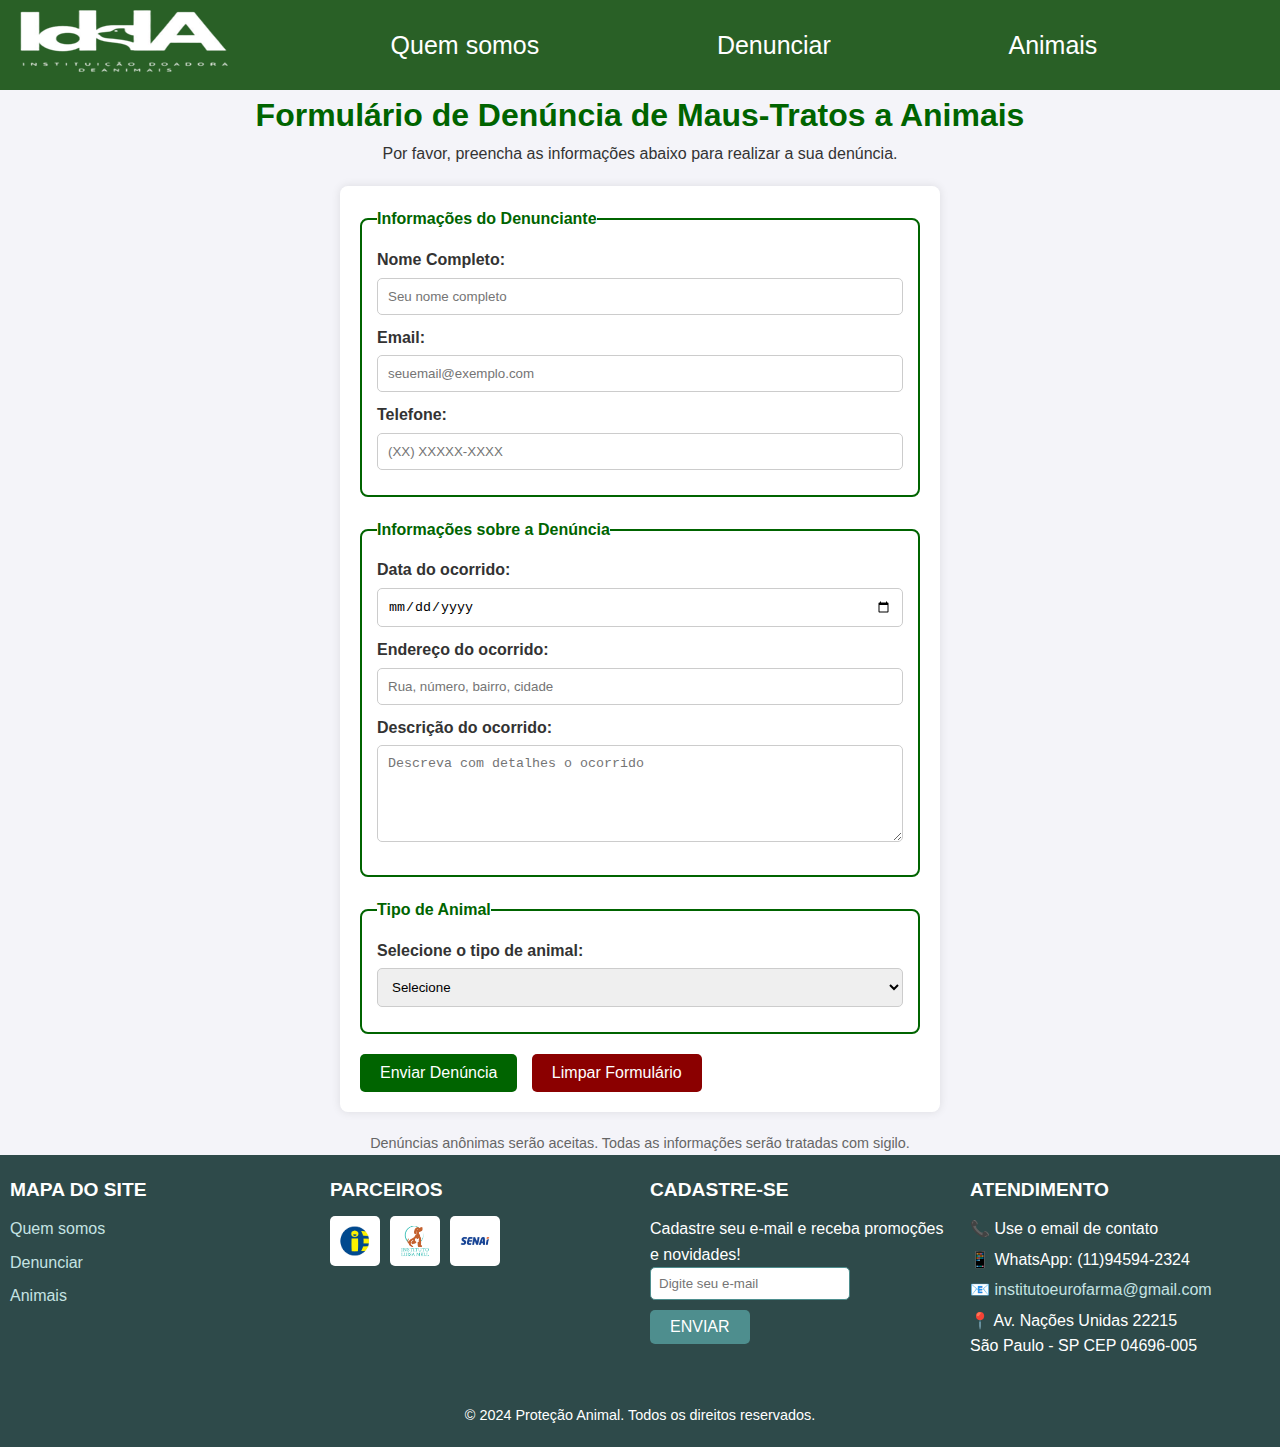
<file: Denuncie/Denunce.html>
<!DOCTYPE html>
<html lang="en">

<head>
    <meta charset="UTF-8">
    <meta name="viewport" content="width=device-width, initial-scale=1.0">
    <title>Instituição Doadora De Animais</title>
    <link rel="stylesheet" href="Denunce.css">
    <script src="Denunce.js" defer></script>
    <link rel="shortcut icon" href="../img/logo.png" type="image/x-icon">
</head>

<body>

    <header>
        <a href="../index/index.html"><img src="../img/logo.png" alt=""></a>
        <nav>
            <ul>
                <li><a href="../nosotros/nosotros.html">Quem somos</a></li>
                <li><a href="../Denuncie/Denunce.html">Denunciar</a></li>
                <li><a href="../animais/animais.html">Animais</a></li>

            </ul>
        </nav>

    </header>

    <div class="header">
        <h1>Formulário de Denúncia de Maus-Tratos a Animais</h1>
        <p>Por favor, preencha as informações abaixo para realizar a sua denúncia.</p>
    </div>

    <form id="denunciaForm" action="/enviar-denuncia" method="post" class="form">
        <!-- Informações do Denunciante -->
        <fieldset>
            <legend>Informações do Denunciante</legend>

            <label for="nome">Nome Completo:</label>
            <input type="text" id="nome" name="nome" required placeholder="Seu nome completo">

            <label for="email">Email:</label>
            <input type="email" id="email" name="email" required placeholder="seuemail@exemplo.com">

            <label for="telefone">Telefone:</label>
            <input type="tel" id="telefone" name="telefone" required placeholder="(XX) XXXXX-XXXX">
        </fieldset>

        <!-- Informações sobre a Denúncia -->
        <fieldset>
            <legend>Informações sobre a Denúncia</legend>

            <label for="data">Data do ocorrido:</label>
            <input type="date" id="data" name="data" required>

            <label for="endereco">Endereço do ocorrido:</label>
            <input type="text" id="endereco" name="endereco" required placeholder="Rua, número, bairro, cidade">

            <label for="descricao">Descrição do ocorrido:</label>
            <textarea id="descricao" name="descricao" rows="5" required
                placeholder="Descreva com detalhes o ocorrido"></textarea>
        </fieldset>

        <!-- Tipo de Animal -->
        <fieldset>
            <legend>Tipo de Animal</legend>

            <label for="tipo_animal">Selecione o tipo de animal:</label>
            <select id="tipo_animal" name="tipo_animal" required>
                <option value="">Selecione</option>
                <option value="cachorro">Cachorro</option>
                <option value="gato">Gato</option>
                <option value="ave">Ave</option>
                <option value="outro">Outro</option>
            </select>
        </fieldset>

        <!-- Botões de Ação -->
        <button type="submit">Enviar Denúncia</button>
        <button type="reset">Limpar Formulário</button>
    </form>

    <div class="denu">
        <p>Denúncias anônimas serão aceitas. Todas as informações serão tratadas com sigilo.</p>
    </div>




    <footer>
        <div class="footer-section">
            <h3>MAPA DO SITE</h3>
            <ul>
                <li><a href="../nosotros/nosotros.html">Quem somos</a></li>
                <li><a href="../Denuncie/Denunce.html">Denunciar</a></li>
                <li><a href="../animais/animais.html">Animais</a></li>
            </ul>
        </div>
        <div class="footer-section partners">
            <h3>PARCEIROS</h3>
            <div class="partner-logos">
                <img src="../img/eurofarma.png" alt="Parceiro 1">
                <img src="../img/imgmel.png" alt="Parceiro 2">
                <img src="../img/imgsenai.png" alt="Parceiro 3">
            </div>
        </div>
        <div class="footer-section newsletter">
            <h3>CADASTRE-SE</h3>
            <p>Cadastre seu e-mail e receba promoções e novidades!</p>
            <form>
                <input type="email" placeholder="Digite seu e-mail" required>
                <button type="submit">ENVIAR</button>
            </form>
        </div>
        <div class="footer-section contact-info">
            <h3>ATENDIMENTO</h3>
            <p>📞 Use o email de contato</p>
            <p>📱 WhatsApp: (11)94594-2324</p>
            <p>📧 <a href="mailto:contato@fbamicrochip.org.br">institutoeurofarma@gmail.com</a></p>
            <p>📍 Av. Nações Unidas 22215<br>
                São Paulo - SP CEP 04696-005</p>
        </div>
        <div class="footer-section copyright">
            <p>© 2024 Proteção Animal. Todos os direitos reservados.</p>
        </div>
    </footer>

</body>

</html>
</file>
<file: Denuncie/Denunce.css>
/* Reset de estilo básico */
* {
    margin: 0;
    padding: 0;
    box-sizing: border-box;
}

body {
    font-family: Arial, Helvetica, sans-serif;
    background-color: #f4f4f9; /* Fundo claro neutro */
    color: #333;
    line-height: 1.6;
    padding: 0;
}

/* Cabeçalho fixo no topo */
/* Cabeçalho */
header {
  display: flex;
  justify-content: space-between;
  align-items: center;
  /* Alinha a logo e a navegação verticalmente */
  padding: 10px 20px;
  background: #296026;
  ;
}

header .logo img {
  height: 40px;
}

header nav {
  flex-grow: 1;
  /* Faz com que o menu ocupe o espaço disponível */
  text-align: center;
  /* Centraliza os itens do menu horizontalmente */
}

header nav ul {
  display: flex;
  /* Faz os itens ficarem em linha */
  justify-content: space-evenly;
  align-items: center;
  list-style: none;
  margin: 0;
  padding: 0;

}

header nav ul li {
  margin: 0 15px;
}

header nav ul li a {
  color: #ffffff;
  text-decoration: none;
  font-size: 25px;
  transition: color 0.3s;
}

header nav ul li a:hover {
  color: #000000;
  text-decoration: underline;
}


.header {
    text-align: center;
    margin-bottom: 20px;
}

h1 {
    color: #006400; /* Verde escuro */
}

.form {
    background: #fff;
    padding: 20px;
    border-radius: 8px;
    box-shadow: 0 0 10px rgba(0, 0, 0, 0.1);
    max-width: 600px;
    margin: 20px auto;
}

fieldset {
    border: 2px solid #006400; /* Verde escuro */
    padding: 15px;
    margin-bottom: 20px;
    border-radius: 8px;
}

legend {
    font-weight: bold;
    color: #006400; /* Verde escuro */
}

label {
    display: block;
    margin-bottom: 5px;
    font-weight: bold;
}

input[type="text"],
input[type="email"],
input[type="tel"],
input[type="date"],
select,
textarea {
    width: 100%;
    padding: 10px;
    margin-bottom: 10px;
    border: 1px solid #ccc;
    border-radius: 5px;
}

textarea {
    resize: vertical;
}

button[type="submit"],
button[type="reset"] {
    background-color: #006400; /* Verde escuro */
    color: #fff;
    border: none;
    padding: 10px 20px;
    font-size: 16px;
    border-radius: 5px;
    cursor: pointer;
    margin-right: 10px;
}

button[type="reset"] {
    background-color: #8b0000; /* Vermelho escuro */
}

button[type="submit"]:hover,
button[type="reset"]:hover {
    opacity: 0.9;
}

.denu {
    text-align: center;
    margin-top: 20px;
    font-size: 0.9em;
    color: #666;
}



footer {
    display: grid;
    grid-template-columns: repeat(4, 1fr);
    grid-gap: 20px;
    padding: 20px 10px;
    background-color: #2E4A4A;
    color: #FFFFFF;
  }
  
  .footer-section {
    flex: 1;
  }
  
  .footer-section h3 {
    font-size: 1.2em;
    margin-bottom: 10px;
    color: #FFFFFF;
  }
  
  .footer-section ul {
    list-style: none;
    padding: 0;
  }
  
  .footer-section ul li {
    margin-bottom: 8px;
  }
  
  .footer-section ul li a {
    color: #C5E3E3;
    /* Verde água suave */
    text-decoration: none;
  }
  
  .footer-section ul li a:hover {
    text-decoration: underline;
  }
  
  .partner-logos {
    display: flex;
    gap: 10px;
  }
  
  .partner-logos img {
    width: 50px;
    height: 50px;
    object-fit: contain;
    background-color: #FFFFFF;
    border-radius: 5px;
    padding: 5px;
  }
  
  .newsletter input[type="email"] {
    width: calc(100% - 100px);
    padding: 8px;
    border: 1px solid #4E8E8E;
    border-radius: 5px;
    margin-right: 5px;
    background-color: #FFFFFF;
    color: #000;
  }
  
  .newsletter button {
    padding: 8px 20px;
    background-color: #4E8E8E;
    /* Botão verde escuro */
    color: #FFFFFF;
    border: none;
    border-radius: 5px;
    cursor: pointer;
  }
  
  .newsletter button:hover {
    background-color: #66B2B2;
    /* Tom mais claro */
  }
  
  .contact-info p {
    margin: 5px 0;
  }
  
  .contact-info a {
    color: #C5E3E3;
    /* Verde água suave */
    text-decoration: none;
  }
  
  .contact-info a:hover {
    text-decoration: underline;
  }
  
  .footer-section.copyright {
    grid-column: 1 / -1;
    text-align: center;
    font-size: 0.9em;
    margin-top: 20px;
  }
  
  .caixa{
    
    display: flex;
    justify-content: center;
    align-items: center;
    /* Substituir pelo caminho da imagem de fundo */
    background-size: cover;
    background-position: center;
    position: relative;
    height: 100%;
    width: 100%;
   
  }
  
  .slides {
    transition: transform 0.5s ease-in-out;
  }
  
  button {
   
    top: 50%;
    
    background-color: rgba(0, 0, 0, 0.5);
    color: white;
    border: none;
    font-size: 24px;
    padding: 10px;
    cursor: pointer;
  }
  
  button:hover {
    background-color: rgba(0, 0, 0, 0.8);
  }
  
  .slide {
    width: 100%;
  }
  
  .slide img {
    width: 100%;
    height: 540px;
    object-fit: cover;
  }
  

  
.tratos_bg main {
    display: flex;
    justify-content: center;
    align-items: center;
    height: calc(100vh - 60px);
    background-image: url("../img/novo.png");
    background-size: cover;
    background-position: center;
    position: relative;
    background-attachment: fixed;
  
  }
</file>
